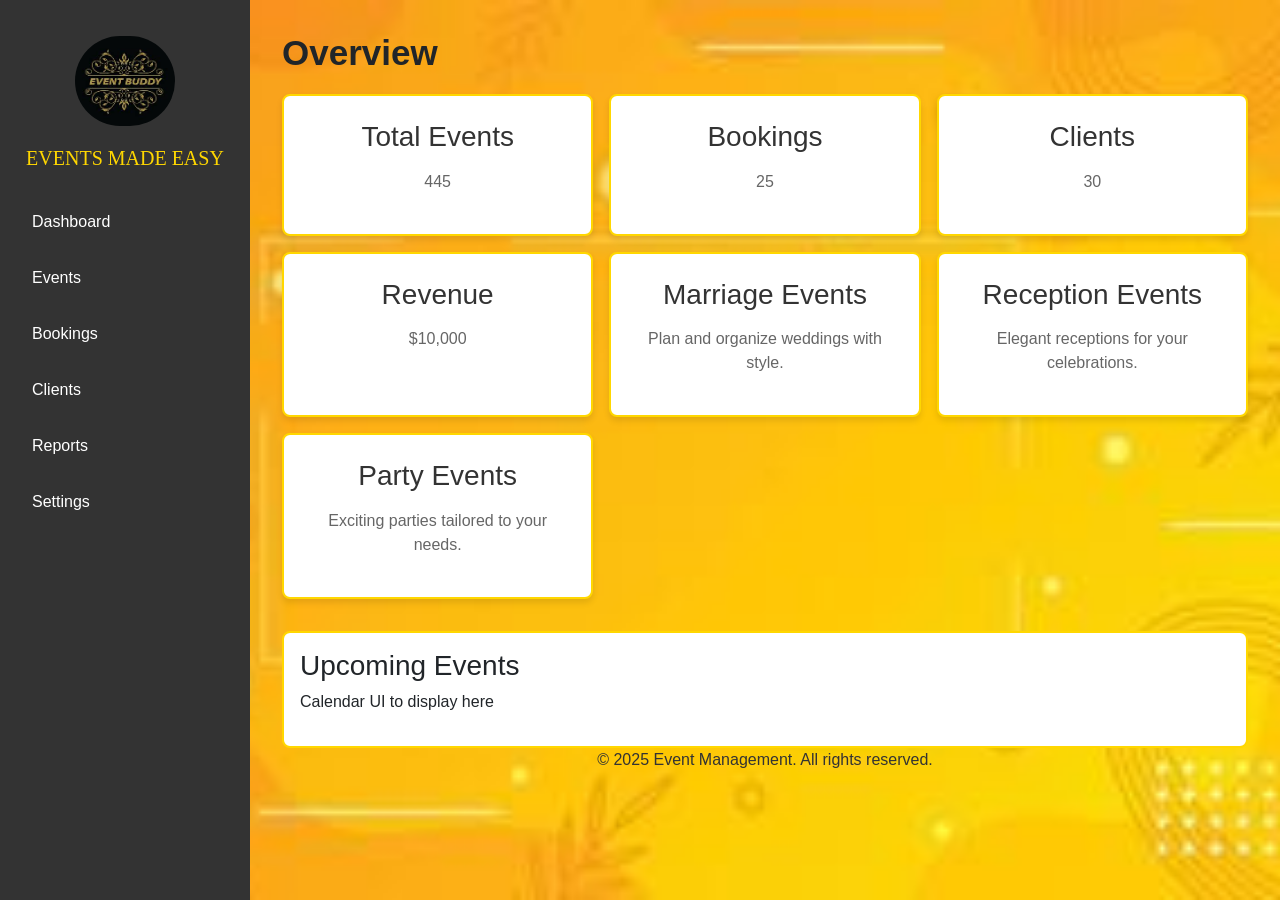
<file: auth/dashboard.html>
<!DOCTYPE html>
<html lang="en">
<head>
    <meta charset="UTF-8">
    <meta name="viewport" content="width=device-width, initial-scale=1.0">
    <title>Event Management Dashboard</title>
    <link
      href="https://cdn.jsdelivr.net/npm/bootstrap@5.3.0-alpha1/dist/css/bootstrap.min.css"
      rel="stylesheet"
    />
    <link href="../css/dashboard.css" rel="stylesheet">
    
</head>
<body>
    <nav>
      <img src="../assets/logo3.jpg" class="centered-image">
      <h5>EVENTS MADE EASY</h5>

        <a href="dashboard.html">Dashboard</a>
        <a href="../navigations/services.html">Events</a>
        <a href="#bookings">Bookings</a>
        <a href="#clients">Clients</a>
        <a href="#reports">Reports</a>
        <a href="#settings">Settings</a>
    </nav>

    <main>

        <header>
            <h4>Overview</h4>
        </header>
        <section id="dashboard" class="dashboard">
            <div class="card">
                <h3>Total Events</h3>
                <p>445</p>
            </div>
            <div class="card">
                <h3>Bookings</h3>
                <p>25</p>
            </div>
            <div class="card">
                <h3>Clients</h3>
                <p>30</p>
            </div>
            <div class="card">
                <h3>Revenue</h3>
                <p>$10,000</p>
            </div>
        

            <div class="card">
                <h3>Marriage Events</h3>
                <p>Plan and organize weddings with style.</p>
            </div>
            <div class="card">
                <h3>Reception Events</h3>
                <p>Elegant receptions for your celebrations.</p>
            </div>
            <div class="card">
                <h3>Party Events</h3>
                <p>Exciting parties tailored to your needs.</p>
            </div>
        </section>

        <section id="calendar" class="event-calendar">
            <h3>Upcoming Events</h3>
            <p>Calendar UI to display here</p>
        </section>

        <footer>
            <p>&copy; 2025 Event Management. All rights reserved.</p>
        </footer>
    </main>
</body>
</html>
</file>
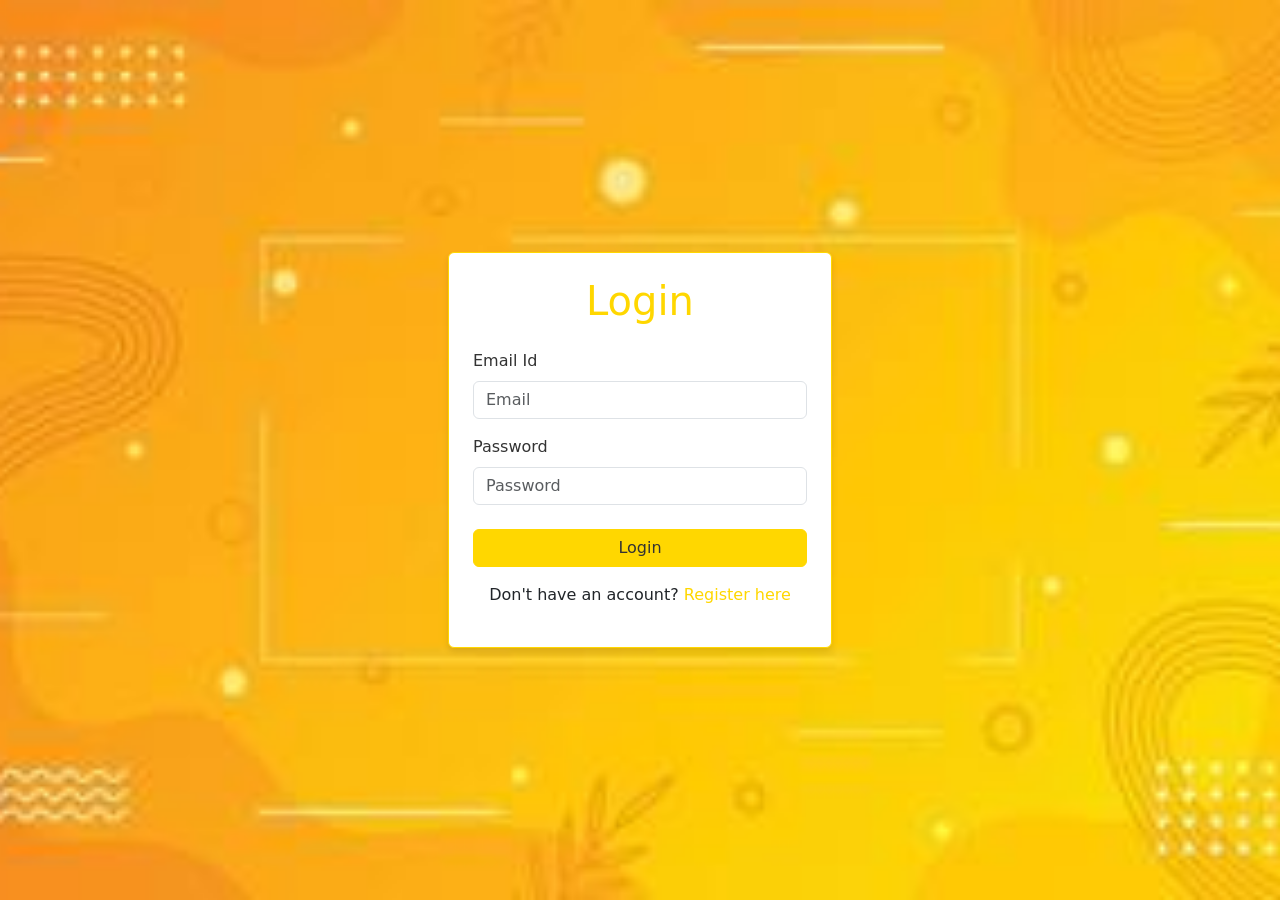
<file: auth/login.html>
<!DOCTYPE html>
<html lang="en">
  <head>
    <meta charset="UTF-8" />
    <meta name="viewport" content="width=device-width, initial-scale=1.0" />
    <title>Login</title>
    <link
      href="https://cdn.jsdelivr.net/npm/bootstrap@5.3.3/dist/css/bootstrap.min.css"
      rel="stylesheet"
      integrity="sha384-QWTKZyjpPEjISv5WaRU9OFeRpok6YctnYmDr5pNlyT2bRjXh0JMhjY6hW+ALEwIH"
      crossorigin="anonymous"
    />
    <link rel="stylesheet" href="../css/login.css" />

  </head>
  <body>
    <div
      class="container d-flex justify-content-center align-items-center vh-100"
    >
      <div class="card p-4" style="width: 24rem">
        <h1 class="text-center mb-4">Login</h1>
        <form id="loginForm">
          <div class="form-group">
            <label for="email" class="form-label text-start d-block"
              >Email Id</label
            >
            <input
              type="email"
              class="form-control"
              id="email"
              placeholder="Email"
              required
            />
          </div>
          <div class="form-group mt-3">
            <label for="password" class="form-label text-start d-block"
              >Password</label
            >
            <input
              type="password"
              class="form-control"
              id="password"
              placeholder="Password"
              required
            />
          </div>
          <button type="submit" class="btn btn-warning w-100 mt-4">
            Login
          </button>
        </form>
        <p class="text-center mt-3">
          Don't have an account? <a href="register.html">Register here</a>
        </p>
      </div>
    </div>
    <script src="../js/auth.js"></script>
    <script
      src="https://cdn.jsdelivr.net/npm/bootstrap@5.3.3/dist/js/bootstrap.bundle.min.js"
      integrity="sha384-YvpcrYf0tY3lHB60NNkmXc5s9fDVZLESaAA55NDzOxhy9GkcIdslK1eN7N6jIeHz"
      crossorigin="anonymous"
    ></script>
  </body>
</html>
</file>
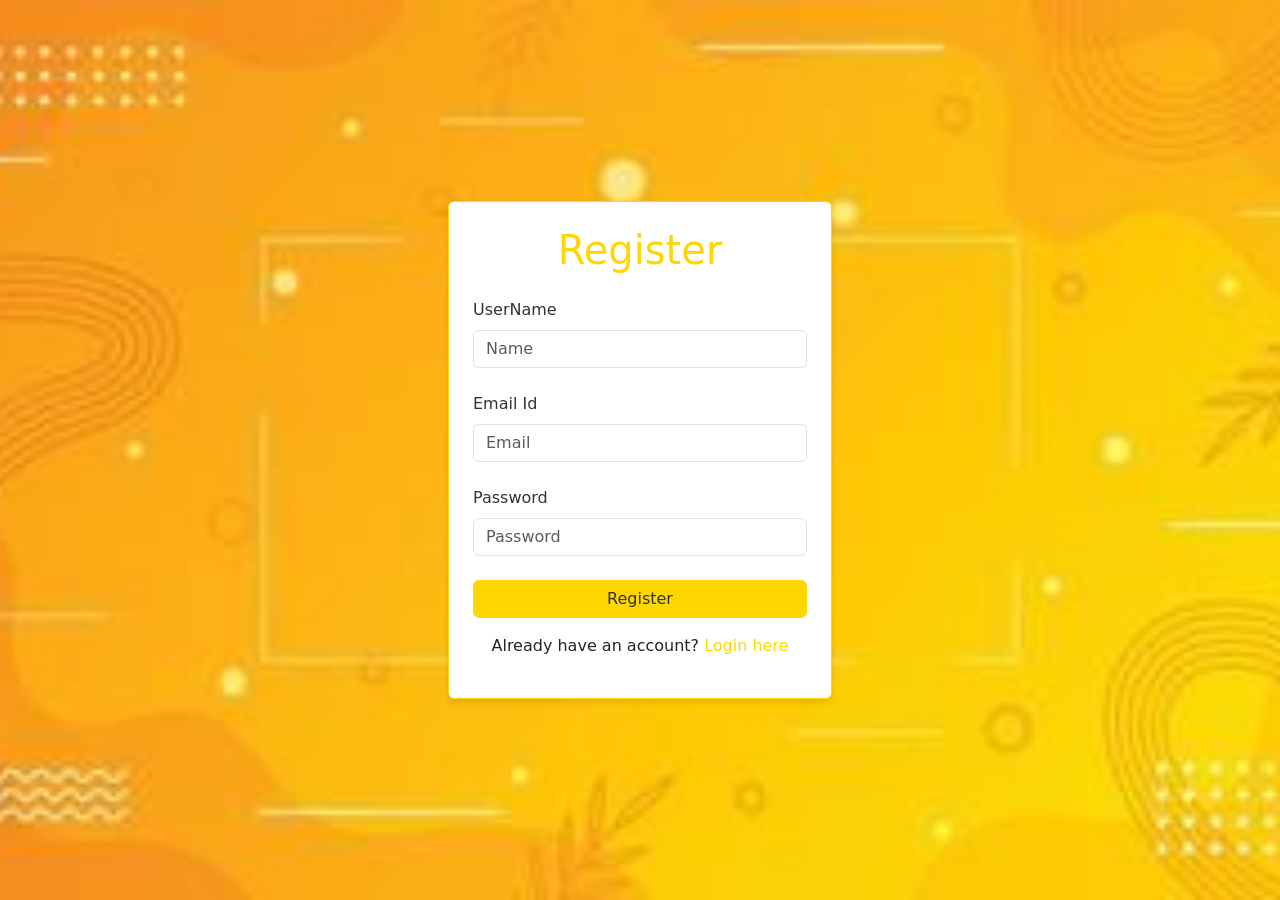
<file: auth/register.html>
<!DOCTYPE html>
<html lang="en">
  <head>
    <meta charset="UTF-8" />
    <meta name="viewport" content="width=device-width, initial-scale=1.0" />
    <title>Register</title>
    <link
      href="https://cdn.jsdelivr.net/npm/bootstrap@5.3.3/dist/css/bootstrap.min.css"
      rel="stylesheet"
      integrity="sha384-QWTKZyjpPEjISv5WaRU9OFeRpok6YctnYmDr5pNlyT2bRjXh0JMhjY6hW+ALEwIH"
      crossorigin="anonymous"
    />
    <link rel="stylesheet" href="../css/register.css" />

  </head>
  <body>
    <div
      class="container d-flex justify-content-center align-items-center vh-100"
    >
      <div class="card p-4" style="width: 24rem">
        <h1 class="text-center mb-4">Register</h1>
        <form id="registerForm">
          <div class="form-group">
            <label for="name" class="form-label">UserName</label>
            <input
              type="text"
              id="name"
              placeholder="Name"
              class="form-control"
              required
            /><br />
          </div>
          <div class="form-group">
            <label for="email" class="form-label">Email Id</label>
            <input
              type="email"
              id="email"
              placeholder="Email"
              class="form-control"
              required
            /><br />
          </div>
          <div class="form-group">
            <label for="password" class="form-label">Password</label>
            <input
              type="password"
              id="password"
              placeholder="Password"
              class="form-control"
              required
            /><br />
          </div>
          <button type="submit" class="btn btn-warning w-100">Register</button>
        </form>
        <p class="text-center mt-3">
          Already have an account? <a href="login.html">Login here</a>
        </p>
      </div>
    </div>
    <script src="../js/auth.js"></script>
    <script
      src="https://cdn.jsdelivr.net/npm/bootstrap@5.3.3/dist/js/bootstrap.bundle.min.js"
      integrity="sha384-YvpcrYf0tY3lHB60NNkmXc5s9fDVZLESaAA55NDzOxhy9GkcIdslK1eN7N6jIeHz"
      crossorigin="anonymous"
    ></script>
  </body>
</html>
</file>
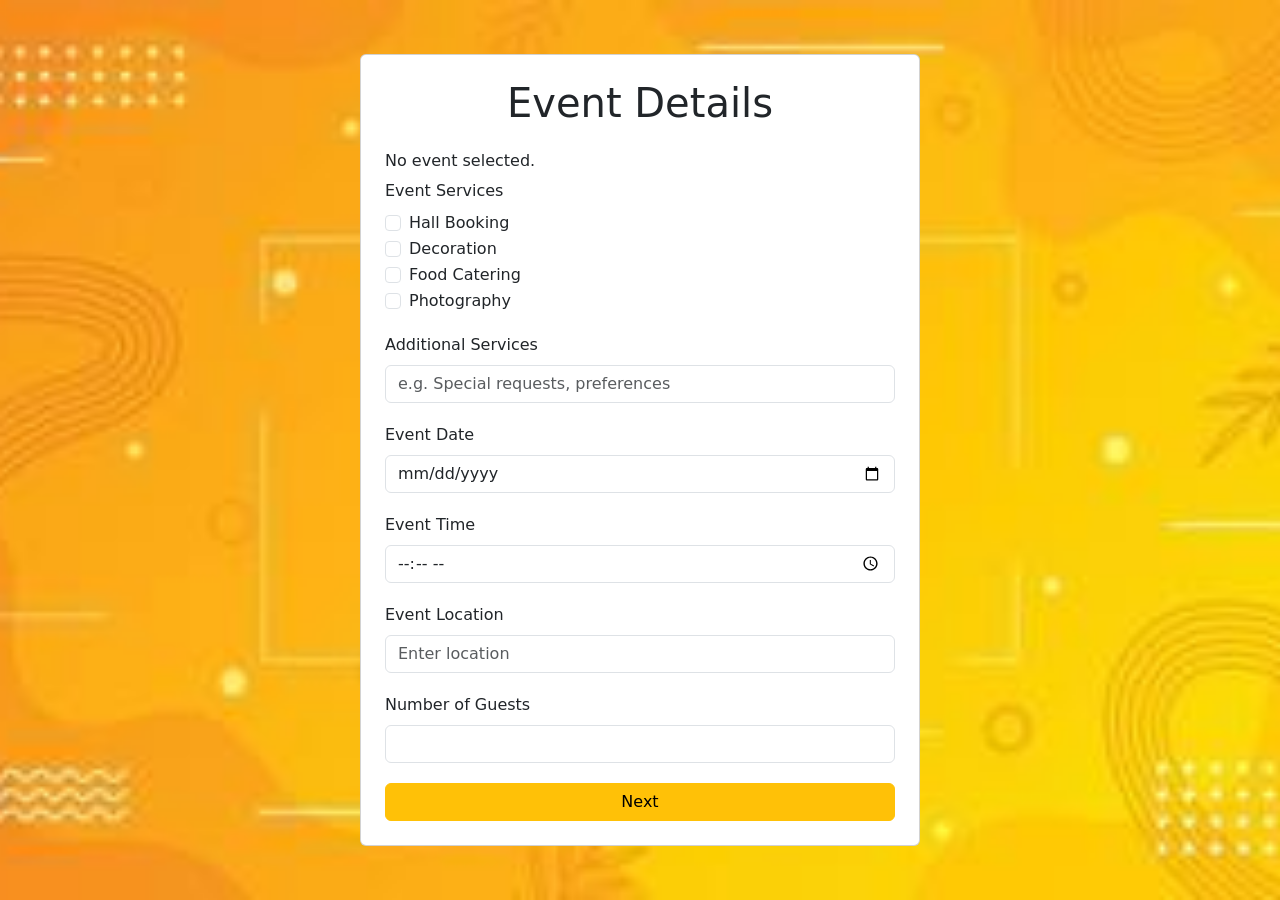
<file: navigations/eventdetails.html>
<!DOCTYPE html>
<html lang="en">
  <head>
    <meta charset="UTF-8" />
    <meta name="viewport" content="width=device-width, initial-scale=1.0" />
    <title>Event Details</title>
    <!-- Bootstrap CSS -->
    <link
      href="https://cdn.jsdelivr.net/npm/bootstrap@5.3.0-alpha1/dist/css/bootstrap.min.css"
      rel="stylesheet"
    />
    <link rel="stylesheet" href="../css/style.css" />
  </head>
  <body>
    <div
      class="container d-flex justify-content-center align-items-center vh-100"
    >
      <div class="card p-4" style="width: 35rem">
        <h1 class="text-center mb-4">Event Details</h1>
        <form id="eventsdetailsform">
          <h6 id="eventNameDisplay">Loading event...</h6>

          <!-- Event Services (Checkboxes) -->
          <div class="form-group" style="margin-bottom: 20px;">
            <label class="form-label">Event Services</label>
            <div class="form-check">
              <input type="checkbox" class="form-check-input" id="hallBooking" />
              <label class="form-check-label" for="hallBooking">Hall Booking</label>
            </div>
            <div class="form-check">
              <input type="checkbox" class="form-check-input" id="decoration" />
              <label class="form-check-label" for="decoration">Decoration</label>
            </div>
            <div class="form-check">
              <input type="checkbox" class="form-check-input" id="foodCatering" />
              <label class="form-check-label" for="foodCatering">Food Catering</label>
            </div>
            <div class="form-check">
              <input type="checkbox" class="form-check-input" id="photography" />
              <label class="form-check-label" for="photography">Photography</label>
            </div>
          </div>

          <!-- Additional Services -->
          <div class="form-group" style="margin-bottom: 20px;">
            <label for="additionalServices" class="form-label">Additional Services</label>
            <input
              type="text"
              class="form-control"
              id="additionalServices"
              placeholder="e.g. Special requests, preferences"
              required
            />
          </div>

          <!-- Event Date -->
          <div class="form-group" style="margin-bottom: 20px;">
            <label for="eventDate" class="form-label">Event Date</label>
            <input type="date" class="form-control" id="eventDate" required />
          </div>

          <!-- Event Time -->
          <div class="form-group" style="margin-bottom: 20px;">
            <label for="event-time" class="form-label">Event Time</label>
            <input type="time" class="form-control" id="event-time" required />
          </div>

          <!-- Event Location -->
          <div class="form-group" style="margin-bottom: 20px;">
            <label for="event-location" class="form-label">Event Location</label>
            <input
              type="text"
              class="form-control"
              id="event-location"
              placeholder="Enter location"
              required
            />
          </div>

          <!-- Number of Guests -->
          <div class="form-group" style="margin-bottom: 20px;">
            <label for="guest-count" class="form-label">Number of Guests</label>
            <input
              type="number"
              class="form-control"
              id="guest-count"
              min="1"
              required
            />
          </div>

          <div class="text-center">
            <button type="button" id="nextButton" class="btn btn-warning w-100">Next</button>
          </div>
        </form>
      </div>
    </div>

    <!-- Bootstrap JS and Dependencies -->
    <script src="https://cdn.jsdelivr.net/npm/@popperjs/core@2.11.6/dist/umd/popper.min.js"></script>
    <script src="https://cdn.jsdelivr.net/npm/bootstrap@5.3.0-alpha1/dist/js/bootstrap.min.js"></script>

    <script>
      document.getElementById("nextButton").addEventListener("click", function () {
        // Get form values
        const eventName = localStorage.getItem("selectedEvent") || "Unknown Event";
        const additionalServices = document.getElementById("additionalServices").value;
        const eventDate = document.getElementById("eventDate").value;
        const eventTime = document.getElementById("event-time").value;
        const eventLocation = document.getElementById("event-location").value;
        const guestCount = document.getElementById("guest-count").value;

        // Get selected event services
        const selectedServices = [];
        if (document.getElementById("hallBooking").checked) {
          selectedServices.push("Hall Booking");
        }
        if (document.getElementById("decoration").checked) {
          selectedServices.push("Decoration");
        }
        if (document.getElementById("foodCatering").checked) {
          selectedServices.push("Food Catering");
        }
        if (document.getElementById("photography").checked) {
          selectedServices.push("Photography");
        }

        // Save data to localStorage for the next page
        localStorage.setItem("eventDetails", JSON.stringify({
          eventName,
          additionalServices,
          eventDate,
          eventTime,
          eventLocation,
          guestCount,
          selectedServices,
        }));

        // Navigate to the next page
        window.location.href = "eventdetailssecond.html";
      });

      window.onload = function () {
        const eventName = localStorage.getItem("selectedEvent");
        if (eventName) {
          document.getElementById("eventNameDisplay").innerText = `Event Type: ${eventName}`;
        } else {
          document.getElementById("eventNameDisplay").innerText = "No event selected.";
        }
      };
    </script>
  </body>
</html>
</file>
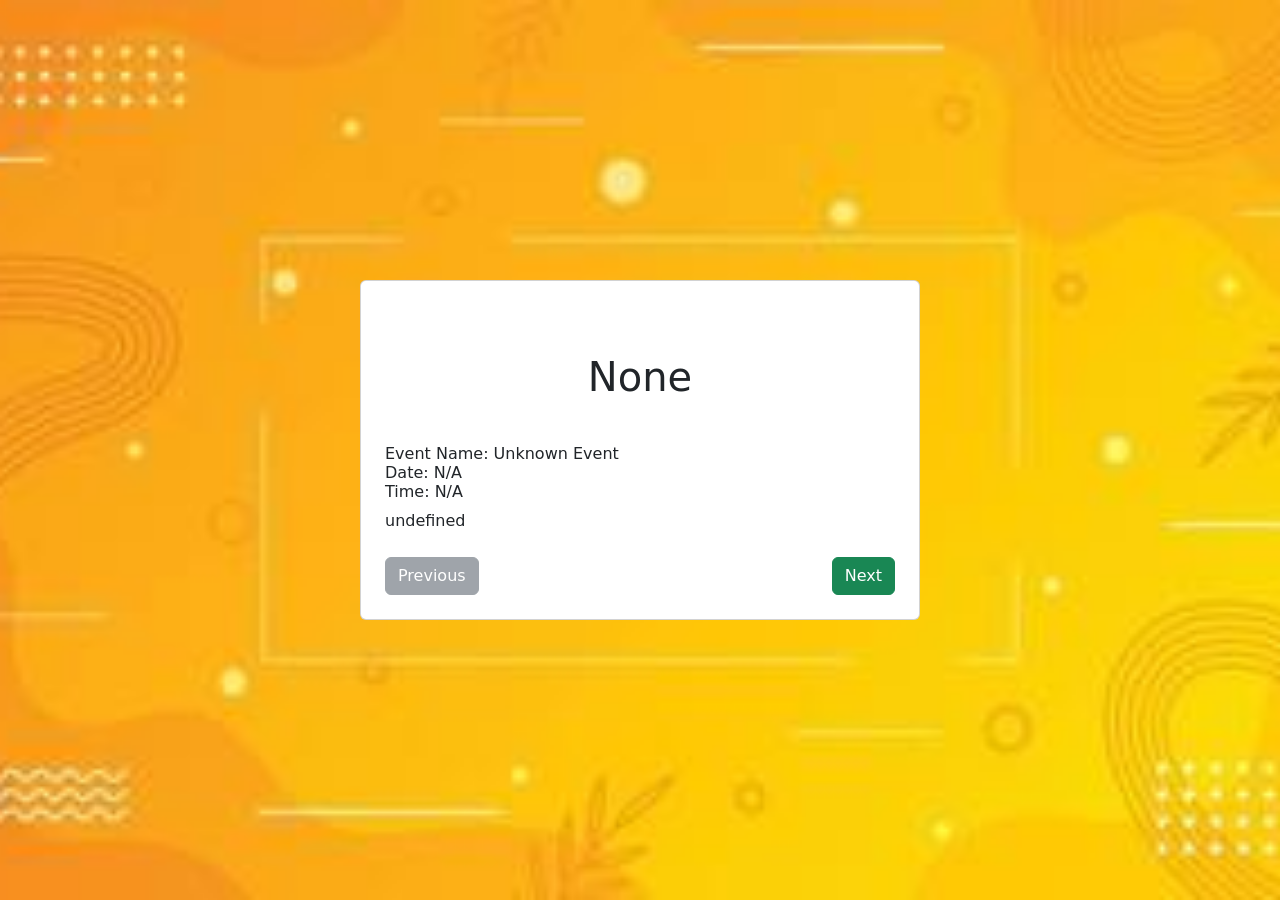
<file: navigations/eventdetailssecond.html>
<!DOCTYPE html>
<html lang="en">
  <head>
    <meta charset="UTF-8" />
    <meta name="viewport" content="width=device-width, initial-scale=1.0" />
    <title>Event Service Details</title>
    <!-- Bootstrap CSS -->
    <link
      href="https://cdn.jsdelivr.net/npm/bootstrap@5.3.0-alpha1/dist/css/bootstrap.min.css"
      rel="stylesheet"
    />
    <link rel="stylesheet" href="../css/style.css" />
  </head>
  <body>
    <div class="container d-flex justify-content-center align-items-center vh-100">
      <div class="card p-4" style="width: 35rem">
        <h1 class="text-center mb-4" id="serviceHeading">Service Details</h1>

        <h6 id="eventDetailsDisplay">Loading event details...</h6>
        
        <!-- Form to handle multiple pages -->
        <form id="serviceDetailsForm">
          <!-- Dynamic service fields will be added here -->
          <div id="serviceFields"></div>

          <!-- Navigation buttons -->
          <div class="d-flex justify-content-between mt-4">
            <button type="button" id="prevBtn" class="btn btn-secondary" disabled>Previous</button>
            <button type="button" id="nextBtn" class="btn btn-success">Next</button>
          </div>
        </form>
      </div>
    </div>

    <!-- Bootstrap JS and Dependencies -->
    <script src="https://cdn.jsdelivr.net/npm/@popperjs/core@2.11.6/dist/umd/popper.min.js"></script>
    <script src="https://cdn.jsdelivr.net/npm/bootstrap@5.3.0-alpha1/dist/js/bootstrap.min.js"></script>

    <script>
      window.onload = function () {
        // Retrieve data from localStorage
        const eventDetails = JSON.parse(localStorage.getItem("eventDetails")) || {};
        const selectedServices = eventDetails.selectedServices || [];
        const serviceFieldsContainer = document.getElementById("serviceFields");

        // Display event details
        document.getElementById("eventDetailsDisplay").innerText = `
          Event Name: ${eventDetails.eventName || "Unknown Event"}
          Date: ${eventDetails.eventDate || "N/A"}
          Time: ${eventDetails.eventTime || "N/A"}
        `;

        // Set the service heading to display the selected service
        document.getElementById("serviceHeading").innerText = `
          Service: ${selectedServices.join(", ") || "None"}
        `;

        // Initialize the current service page
        let currentPage = 0;

        // Create separate fields for each service
        const servicePages = [];

        if (selectedServices.includes("Hall Booking")) {
          servicePages.push(`
     
<div class="form-group mb-3">
  <label for="hallType" class="form-label">Hall Type</label>
  <select id="hallType" class="form-select">
    <option value="Conference">Conference Hall</option>
    <option value="Banquet">Banquet</option>
    <option value="Wedding">Wedding Hall</option>
        <option value="Wedding">Meeting Hall</option>
            <option value="Wedding">Mini Hall</option>


  </select>
</div>


<div class="form-group mb-3">
  <label for="seatingRange" class="form-label">Seating Range</label>
  <select id="seatingRange" class="form-select">
    <option value="50-100">50-100</option>
    <option value="101-200">101-200</option>
    <option value="201-300">201-300</option>
    <option value="301-500">301-500</option>
    <option value="500+">500+</option>
  </select>
</div>
<div class="form-group mb-3">
  <label for="parkingAvailability" class="form-label">Parking Availability</label>
  <select id="parkingAvailability" class="form-select">
    <option value="Yes">Yes</option>
    <option value="No">No</option>
  </select>
</div>
<div class="form-group mb-3">
  <label for="days" class="form-label">Number of Days</label>
  <input type="number" id="days" class="form-control" placeholder="Enter number of days" min="1" required />
</div>

<div class="form-group mb-3">
  <label for="dayType" class="form-label">Day Type</label>
  <select id="dayType" class="form-select" required onchange="showTimeOptions()">
    <option value="">Select Day Type</option>
    <option value="full-day">Full Day</option>
    <option value="half-day-morning">Half Day</option>  
    </select>
</div>

<div id="fullDayOptions" class="form-group mb-3" style="display:none;">
  <label for="fullDayTime" class="form-label">Full Day Option</label>
  <select id="fullDayTime" class="form-select">
    <option value="morning-to-evening">Morning to Evening</option>
    <option value="afternoon-to-morning">Afternoon to Morning</option>
  </select>
</div>

          `);
        }

        if (selectedServices.includes("Decoration")) {
          servicePages.push(`
            <div class="form-group mb-3">
  <label for="decorationTheme" class="form-label">Decoration Theme</label>
  <input type="text" id="decorationTheme" class="form-control" placeholder="e.g. Floral, Modern" required />
</div>

<div class="form-group mb-3">
  <label for="decorationType" class="form-label">Decoration Type</label>
  <select id="decorationType" class="form-select" required>
    <option value="Stage">Stage</option>
    <option value="Table">Table</option>
    <option value="Entrance">Entrance</option>
    <option value="Overall">Overall Event</option>
  </select>
</div>



<div class="form-group mb-3">
  <label for="flowerChoice" class="form-label">Preferred Flower Type</label>
  <input type="text" id="flowerChoice" class="form-control" placeholder="e.g. Roses, Orchids" />
</div>

<div class="form-group mb-3">
  <label class="form-label">Flower Type</label>
    <select id="lightingType" class="form-select" required>
    <option value="Artificial Flower">Artificial Flowers</option>
    <option value="Original Flower">Original Flowers</option>

  </select>
 </label>
</div>

<div class="form-group mb-3">
  <label for="lightingType" class="form-label">Lighting Type</label>
  <select id="lightingType" class="form-select" required>
    <option value="Fairy Lights">Fairy Lights</option>
    <option value="Spotlights">Spotlights</option>
    <option value="Ambient">Ambient Lighting</option>
    <option value="Custom">Custom Lighting</option>
  </select>
</div>



<div class="form-group mb-3">
  <label for="specialRequests" class="form-label">Special Requests</label>
  <textarea id="specialRequests" class="form-control" rows="3" placeholder="Enter any special requests for the decoration"></textarea>
</div>

          `);
        }

        if (selectedServices.includes("Food Catering")) {
          servicePages.push(`
            <div class="form-group mb-3">
              <label for="menuType" class="form-label">Menu Type</label>
              <select id="menuType" class="form-select">
                <option value="Vegetarian">Vegetarian</option>
                <option value="Non-Vegetarian">Non-Vegetarian</option>
                <option value="Mixed">Mixed</option>
              </select>
            </div>
            <div class="form-group mb-3">
              <label for="menuItems" class="form-label">Menu Items</label>
              <textarea id="menuItems" class="form-control" rows="3" placeholder="Enter menu items"></textarea>
            </div>
          `);
        }

        if (selectedServices.includes("Photography")) {
          servicePages.push(`
            <div class="form-group mb-3">
              <label for="photoPackage" class="form-label">Photography Package</label>
              <select id="photoPackage" class="form-select">
                <option value="Basic">Basic</option>
                <option value="Standard">Standard</option>
                <option value="Premium">Premium</option>
              </select>
            </div>
          `);
        }

        // Function to display the current page of service fields
        function showPage(pageIndex) {
          serviceFieldsContainer.innerHTML = servicePages[pageIndex];
          document.getElementById("prevBtn").disabled = pageIndex === 0;
          document.getElementById("nextBtn").disabled = pageIndex === servicePages.length - 1;

          // Update the heading with the current service
          document.getElementById("serviceHeading").innerText = `
             ${selectedServices[pageIndex] || "None"}
          `;
        }

        // Show the first page
        showPage(currentPage);

        // Handle Next and Previous button clicks
        document.getElementById("nextBtn").onclick = function () {
          if (currentPage < servicePages.length - 1) {
            currentPage++;
            showPage(currentPage);
          }
        };

        document.getElementById("prevBtn").onclick = function () {
          if (currentPage > 0) {
            currentPage--;
            showPage(currentPage);
          }
        };

        // Handle form submission
        document.getElementById("serviceDetailsForm").addEventListener("submit", function (e) {
          e.preventDefault();

          // Gather service-specific data
          const serviceDetails = {};

          if (document.getElementById("hallType")) {
            serviceDetails.hallType = document.getElementById("hallType").value;
          }
          if (document.getElementById("dayType")){
        
    const dayType = document.getElementById('dayType').value;
    const fullDayOptions = document.getElementById('fullDayOptions');
    
    if (dayType === 'full-day') {
      fullDayOptions.style.display = 'block'; // Show full day options
    } else {
      fullDayOptions.style.display = 'none'; // Hide full day options
    }
  }

         
          
          if (document.getElementById("decorationTheme")) {
            serviceDetails.decorationTheme = document.getElementById("decorationTheme").value;
          }
          if (document.getElementById("menuType")) {
            serviceDetails.menuType = document.getElementById("menuType").value;
            serviceDetails.menuItems = document.getElementById("menuItems").value;
          }
          if (document.getElementById("photoPackage")) {
            serviceDetails.photoPackage = document.getElementById("photoPackage").value;
          }

          // Save service details to localStorage or send to backend
          console.log("Service Details Submitted:", serviceDetails);

          // Redirect to a confirmation or summary page
          window.location.href = "confirmation.html";
        });
      };
    </script>
  </body>
</html>
</file>
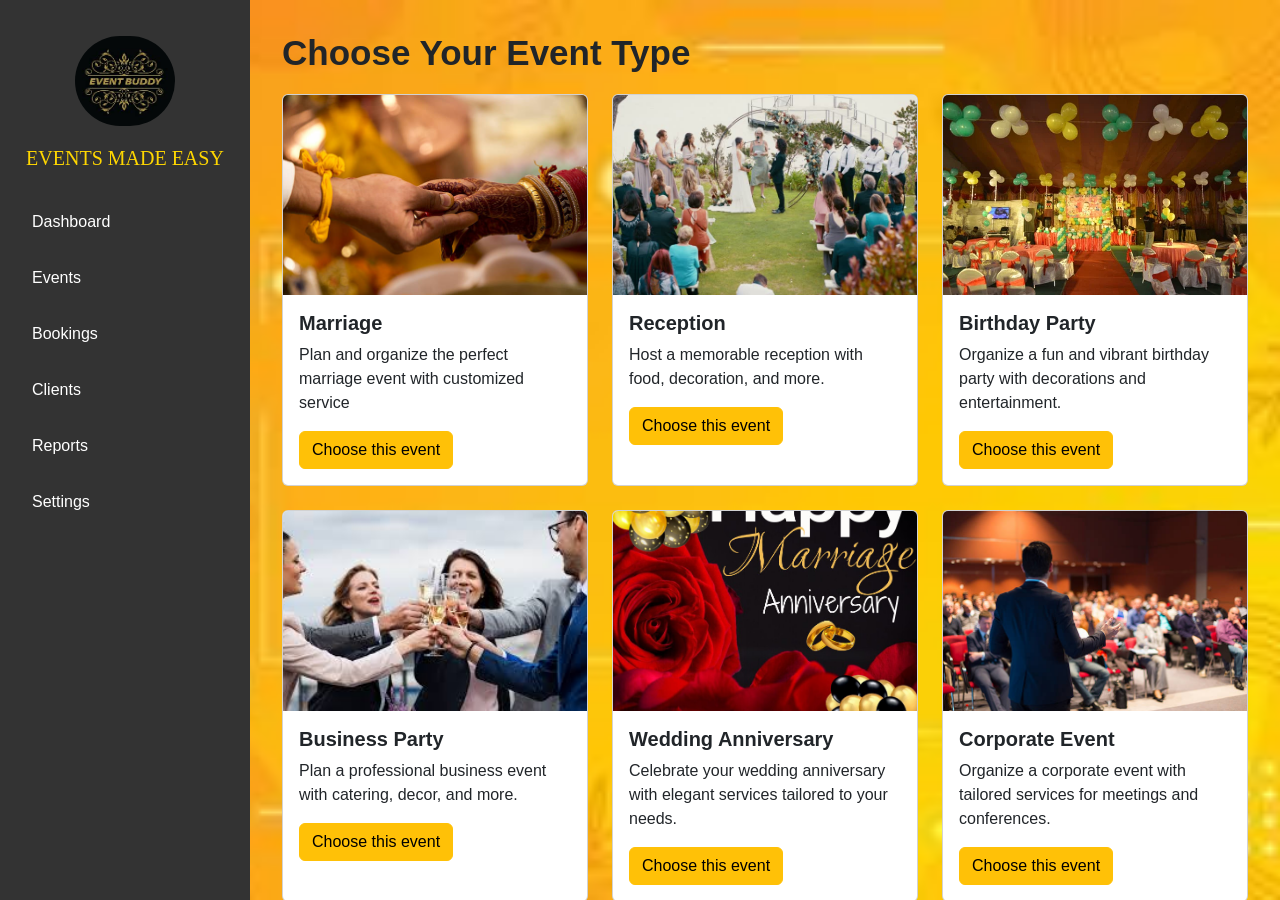
<file: navigations/services.html>
<!DOCTYPE html>
<html lang="en">
<head>
    <meta charset="UTF-8">
    <meta name="viewport" content="width=device-width, initial-scale=1.0">
    <title>Event Management Dashboard</title>
    <link
      href="https://cdn.jsdelivr.net/npm/bootstrap@5.3.0-alpha1/dist/css/bootstrap.min.css"
      rel="stylesheet"
    />
    
    <link href="../css/services.css" rel="stylesheet">

</head>
<body>
    <nav>
      <img src="../assets/logo3.jpg" class="centered-image">
      <h5>EVENTS MADE EASY</h5>

        <a href="../auth/dashboard.html">Dashboard</a>
        <a href="../navigations/services.html">Events</a>
        <a href="#bookings">Bookings</a>
        <a href="#clients">Clients</a>
        <a href="#reports">Reports</a>
        <a href="#settings">Settings</a>
    </nav>

    <main>

        <header >
          <h4 >Choose Your Event Type </h4> 
        </header>
      
        <section id="services" class="services">
          <!-- Event Type Cards -->
      <div class="row row-cols-1 row-cols-md-2 row-cols-lg-3 g-4">
        <!-- Marriage Card -->
        <div class="col">
          <div class="card h-100">
            <img
              src="../assets/marriage.jpg"
              class="card-img-top"
              alt="Birthday Party"
              style="height: 200px; object-fit: cover"
            />
            <div class="card-body">
              <h5 class="card-title" style="font-weight: bold;">Marriage</h5>
              <p class="card-text">
                Plan and organize the perfect marriage event with customized service
              </p>
              <button
              class="btn btn-warning mt-auto"
              onclick="marriageevent()"
            >
              Choose this event 
            </button>
            </div>
          </div>
        </div>

        <!-- Reception Card -->
        <div class="col">
          <div class="card h-100">
            <img
              src="../assets/reception.jpg"
              class="card-img-top"
              alt="Reception Event"
              style="height: 200px; object-fit: cover"
            />
            <div class="card-body">
              <h5 class="card-title" style="font-weight: bold;">Reception</h5>
              <p class="card-text">
                Host a memorable reception with food, decoration, and more.
              </p>
              <button
              class="btn btn-warning mt-auto"
              onclick="receptionevent()"
            >
              Choose this event 
            </button>
            </div>
          </div>
        </div>

        <!-- Birthday Party Card -->
        <div class="col">
          <div class="card h-100">
            <img
              src="../assets/birthday.jpg"
              class="card-img-top"
              alt="Birthday Party"
              style="height: 200px; object-fit: cover"
            />
            <div class="card-body">
              <h5 class="card-title" style="font-weight: bold;">Birthday Party</h5>
              <p class="card-text">
                Organize a fun and vibrant birthday party with decorations and entertainment.
              </p>
              <button
              class="btn btn-warning mt-auto"
              onclick="birthdayevent()"
            >
              Choose this event 
            </button>
            </div>
          </div>
        </div>

        <!-- Business Party Card -->
        <div class="col">
          <div class="card h-100">
            <img
              src="../assets/business_party.jpg"
              class="card-img-top"
              alt="Business Party"
              style="height: 200px; object-fit: cover"
            />
            <div class="card-body">
              <h5 class="card-title"style="font-weight: bold;">Business Party</h5>
              <p class="card-text">
                Plan a professional business event with catering, decor, and more.
              </p>
              <button
              class="btn btn-warning mt-auto"
              onclick="businessparty()"
            >
              Choose this event 
            </button>
            </div>
          </div>
        </div>

        <!-- Wedding Anniversary Card -->
        <div class="col">
          <div class="card h-100">
            <img
              src="../assets/anniversary.jpg"
              class="card-img-top"
              alt="Wedding Anniversary"
              style="height: 200px; object-fit: cover"
            />
            <div class="card-body">
              <h5 class="card-title"style="font-weight: bold;">Wedding Anniversary</h5>
              <p class="card-text">
                Celebrate your wedding anniversary with elegant services tailored to your needs.
              </p>
              <button
              class="btn btn-warning mt-auto"
              onclick="weddinganniversary()"
            >
              Choose this event 
            </button>
            </div>
          </div>
        </div>

        <!-- Corporate Event Card -->
        <div class="col">
          <div class="card h-100">
            <img
              src="../assets/corporate_event.jpg"
              class="card-img-top"
              alt="Corporate Event"
              style="height: 200px; object-fit: cover"
            />
            <div class="card-body">
              <h5 class="card-title" style="font-weight: bold;">Corporate Event</h5>
              <p class="card-text">
                Organize a corporate event with tailored services for meetings and conferences.
              </p>
              <button
              class="btn btn-warning mt-auto"
              onclick="corporateevent()"
            >
              Choose this event 
            </button>
            </div>
          </div>
        </div>

        <!-- Social Gathering Card -->
        <div class="col">
          <div class="card h-100">
            <img
              src="../assets/social_gatherings.jpg"
              class="card-img-top"
              alt="Social Gathering"
              style="height: 200px; object-fit: cover"
            />
            <div class="card-body">
              <h5 class="card-title"style="font-weight: bold;">Social Gathering</h5>
              <p class="card-text">
                Host a social gathering with entertainment, food, and great ambiance.
              </p>
              <button
              class="btn btn-warning mt-auto"
              onclick="socialgatherings()"
            >
              Choose this event 
            </button>
            </div>
          </div>
        </div>

        <!-- Festival Celebration Card -->
        <div class="col">
          <div class="card h-100">
            <img
              src="../assets/festival_occasion.jpg"
              class="card-img-top"
              alt="Festival Celebration"
              style="height: 200px; object-fit: cover"
            />
            <div class="card-body">
              <h5 class="card-title" style="font-weight: bold;">Festival Celebration</h5>
              <p class="card-text">
                Celebrate any festival with appropriate decorations, food, and arrangements.
              </p>
              <button
              class="btn btn-warning mt-auto"
              onclick="festivaloccasion()"
            >
              Choose this event 
            </button>
            </div>
          </div>
        </section>

       
        <footer>
            <p>&copy; 2025 Event Management. All rights reserved.</p>
        </footer>
    </main>
    <script src="../js/event.js"></script>
</body>
</html>
</file>
<file: css/dashboard.css>
body {
    font-family: Arial, sans-serif;
    margin: 0;
    background-color: #f5f5f5;
    display: flex;
    background-image: url('../assets/bakimg2.jpg');
    background-repeat: no-repeat;
    background-size: cover;
    background-position: center;
    height: 100vh;
    flex-direction: row;
}

nav {
    width: 250px;
    background-color: #333;
    color: #fff;
    height: 100vh;
    padding: 1rem;
    box-sizing: border-box;
    position: fixed;
    top: 0;
    left: 0;
    z-index: 1000;
    overflow-y: auto;
}

nav h5 {
    color: #ffd700;
    text-align: center;
    margin-bottom: 2rem;
    font-family: cursive;
    margin-top: 20px;
}

nav a {
    display: block;
    color: #fff;
    text-decoration:none;
    margin: 1rem 0;
    font-size: 1rem;
    padding: 0.5rem 1rem;
    border-radius: 4px;
}

nav img{
        width: 100px;
        height: 90px;
        display: block;
        margin-left: auto;
        margin-right: auto;
        border-radius: 50px;
        margin-top: 20px;
    }


nav a:hover {
    background-color: #ffd700;
    color: #000;
}

main {
    flex: 1;
    padding: 2rem;
    box-sizing: border-box;
    margin-left: 250px; /* Ensures content doesn't overlap with sidebar */
    overflow: auto;
}

header h4{
    font-size: 35px;
    font-weight: bold;
    margin: auto;
    margin-bottom: 20px;
}

.dashboard {
    display: grid;
    grid-template-columns: repeat(auto-fit, minmax(300px, 1fr));
    gap: 1rem;
}


.services {
    display: grid;
    grid-template-columns: repeat(auto-fit, minmax(300px, 1fr));
    gap: 1rem;
}

.card {
    background-color: #fff;
    border: 2px solid #ffd700;
    border-radius: 8px;
    padding: 1.5rem;
    text-align: center;
    box-shadow: 0 4px 6px rgba(0, 0, 0, 0.1);
}

.card h3 {
    color: #333;
    margin-bottom: 1rem;
}

.card p {
    color: #666;
}

.event-calendar {
    background-color: #fff;
    border: 2px solid #ffd700;
    border-radius: 8px;
    padding: 1rem;
    margin-top: 2rem;
}



footer {
    text-align: center;
    color: #333;
    
}

/* Responsive Design */
@media (max-width: 1024px) {
    main {
        margin-left: 250px; /* Keeps sidebar fixed */
        padding: 1rem;
    }

    .dashboard {
        grid-template-columns: 1fr 1fr; /* 2 columns */
    }

    nav h3 {
        font-size: 1.2rem;
        margin-bottom: 1rem;
    }

    nav a {
        font-size: 0.9rem;
        margin: 0.5rem 0;
    }

    .centered-image {
        width: 80px;
        height: 70px;
    }
}

@media (max-width: 768px) {
    nav {
        width: 200px; /* Decrease width for smaller screens */
    }

    main {
        margin-left: 200px; /* Adjust margin to match sidebar width */
        padding: 1rem;
    }

    .dashboard {
        grid-template-columns: 1fr; /* Stack cards in a single column */
    }

    nav h3 {
        font-size: 1rem;
        margin-bottom: 0.5rem;
    }

    nav a {
        font-size: 0.8rem;
        margin: 0.5rem 0;
    }

    .centered-image {
        width: 60px;
        height: 60px;
    }
}

@media (max-width: 480px) {
    nav {
        width: 180px; /* Further reduce width for very small screens */
    }

    main {
        margin-left: 180px; /* Adjust margin for smaller sidebar width */
        padding: 1rem;
    }

    nav h3 {
        font-size: 0.9rem;
        margin-bottom: 0.3rem;
    }

    nav a {
        font-size: 0.7rem;
        margin: 0.5rem 0;
    }

    .centered-image {
        width: 50px;
        height: 50px;
    }
}
</file>
<file: css/login.css>
/* Custom Gold Theme */
 body {
    background-color: #f5f5f5; /* Light background for contrast */
    color: #333; /* Dark text for readability */
    background-image: url('../assets/bakimg2.jpg');
    background-repeat: no-repeat;
    background-size: cover;
    background-position: center;
  }
  .card {
    border: 1px solid #ffd700; /* Gold border for the card */
    box-shadow: 0px 4px 6px rgba(0, 0, 0, 0.1);
  }
  h1 {
    color: #ffd700; /* Gold color for the heading */
  }
  .form-label {
    color: #333; /* Dark color for labels */
  }
  .btn-warning {
    background-color: #ffd700;
    border-color: #ffd700;
    color: #333; /* Dark text for button contrast */
  }
  .btn-warning:hover {
    background-color: #e6c200; /* Slightly darker gold on hover */
    border-color: #e6c200;
  }
  .btn-warning:active {
    background-color: #ffffff; /* White background on active */
    color: #ffd700; /* Gold text color on active */
    border-color: #ffd700; /* Keep the gold border on active */
  }
  a {
    color: #ffd700; /* Gold color for links */
    text-decoration: none;
  }
  a:hover {
    color: #e6c200; /* Slightly darker gold on hover */
  }
</file>
<file: css/register.css>
/* Custom Gold Theme */
 body {
    background-color: #f5f5f5; /* Light background for contrast */
    color: #333; /* Dark text for readability */
    background-image: url('../assets/bakimg2.jpg');
    background-repeat: no-repeat;
    background-size: cover;
    background-position: center;
  }

  .card {
    border: 1px solid #ffd700; /* Gold border for the card */
    box-shadow: 0px 4px 6px rgba(0, 0, 0, 0.1);
  }

  h1 {
    color: #ffd700; /* Gold color for the heading */
  }

  .form-label {
    color: #333; /* Dark color for labels */
  }

  .btn-warning {
    background-color: #ffd700;
    border-color: #ffd700;
    color: #333; /* Dark text for button contrast */
  }

  .btn-warning:hover {
    background-color: #e6c200; /* Slightly darker gold on hover */
    border-color: #e6c200;
  }

  .btn-warning:active {
    background-color: #ffffff; /* White background on active */
    color: #ffd700; /* Gold text color on active */
    border-color: #ffd700; /* Keep the gold border on active */
  }

  a {
    color: #ffd700; /* Gold color for links */
    text-decoration: none;
  }

  a:hover {
    color: #e6c200; /* Slightly darker gold on hover */
  }
</file>
<file: css/style.css>
body {
  background-image: url('../assets/bakimg2.jpg');
  background-repeat: no-repeat;
  background-size: cover;
  background-position: center;
  }
  
  .centered-image {
    width: 100px;
    height: 90px;
    display: block;
    margin-left: auto;
    margin-right: auto;
}
</file>
<file: css/services.css>
body {
    font-family: Arial, sans-serif;
    margin: 0;
    background-color: #f5f5f5;
    display: flex;
    background-image: url('../assets/bakimg2.jpg');
    background-repeat: no-repeat;
    background-size: cover;
    background-position: center;
    height: 100vh;
    flex-direction: row;
}

nav {
    width: 250px;
    background-color: #333;
    color: #fff;
    height: 100vh;
    padding: 1rem;
    box-sizing: border-box;
    position: fixed;
    top: 0;
    left: 0;
    z-index: 1000;
    overflow-y: auto;
}

nav h5 {
    color: #ffd700;
    text-align: center;
    margin-bottom: 2rem;
    font-family: cursive;
    margin-top: 20px;
}

nav a {
    display: block;
    color: #fff;
    text-decoration:none;
    margin: 1rem 0;
    font-size: 1rem;
    padding: 0.5rem 1rem;
    border-radius: 4px;
}

nav img{
    width: 100px;
    height: 90px;
    display: block;
    margin-left: auto;
    margin-right: auto;
    border-radius: 50px;
    margin-top: 20px;
}

nav a:hover {
    background-color: #ffd700;
    color: #000;
}

main {
    flex: 1;
    padding: 2rem;
    box-sizing: border-box;
    margin-left: 250px; /* Ensures content doesn't overlap with sidebar */
    overflow: auto;
}

header h4{
    font-size: 35px;
    font-weight: bold;
    margin: auto;
    margin-bottom: 20px;
}




.services {
    display: grid;
    grid-template-columns: repeat(auto-fit, minmax(300px, 1fr));
    gap: 1rem;
}

/* .card {
    background-color: #fff;
    border: 2px solid #ffd700;
    border-radius: 8px;
    padding: 1rem;
    text-align: center;
    box-shadow: 0 4px 6px rgba(0, 0, 0, 0.1);
    display: flex;
    flex-direction: column;
    align-items: center;
}

.card img {
    width: 200px; 
    height: 200px; 
    object-fit:fill; 
    border-radius: 8px; 
    margin-bottom: 1rem; 
}

.card h3 {
    color: #333;
    margin-bottom: 1rem;
    font-size: 30px;
    font-weight:bold;
}

.card p {
    color: #666;
}

     */

/* .event-calendar {
    background-color: #fff;
    border: 2px solid #ffd700;
    border-radius: 8px;
    padding: 1rem;
    margin-top: 2rem;
} */

.centered-image {
    width: 100px;
    height: 90px;
    display: block;
    margin-left: auto;
    margin-right: auto;
    border-radius: 50px;
    margin-top: 20px;
}

footer {
    text-align: center;
    color: #333;
    
}

/* Responsive Design */
@media (max-width: 1024px) {
    main {
        margin-left: 250px; /* Keeps sidebar fixed */
        padding: 1rem;
    }

    .dashboard {
        grid-template-columns: 1fr 1fr; /* 2 columns */
    }

    nav h3 {
        font-size: 1.2rem;
        margin-bottom: 1rem;
    }

    nav a {
        font-size: 0.9rem;
        margin: 0.5rem 0;
    }

    .centered-image {
        width: 80px;
        height: 70px;
    }
}

@media (max-width: 768px) {
    nav {
        width: 200px; /* Decrease width for smaller screens */
    }

    main {
        margin-left: 200px; /* Adjust margin to match sidebar width */
        padding: 1rem;
    }

    .dashboard {
        grid-template-columns: 1fr; /* Stack cards in a single column */
    }

    nav h3 {
        font-size: 1rem;
        margin-bottom: 0.5rem;
    }

    nav a {
        font-size: 0.8rem;
        margin: 0.5rem 0;
    }

    .centered-image {
        width: 60px;
        height: 60px;
    }
}

@media (max-width: 480px) {
    nav {
        width: 180px; /* Further reduce width for very small screens */
    }

    main {
        margin-left: 180px; /* Adjust margin for smaller sidebar width */
        padding: 1rem;
    }

    nav h3 {
        font-size: 0.9rem;
        margin-bottom: 0.3rem;
    }

    nav a {
        font-size: 0.7rem;
        margin: 0.5rem 0;
    }

    .centered-image {
        width: 50px;
        height: 50px;
    }
}
</file>
